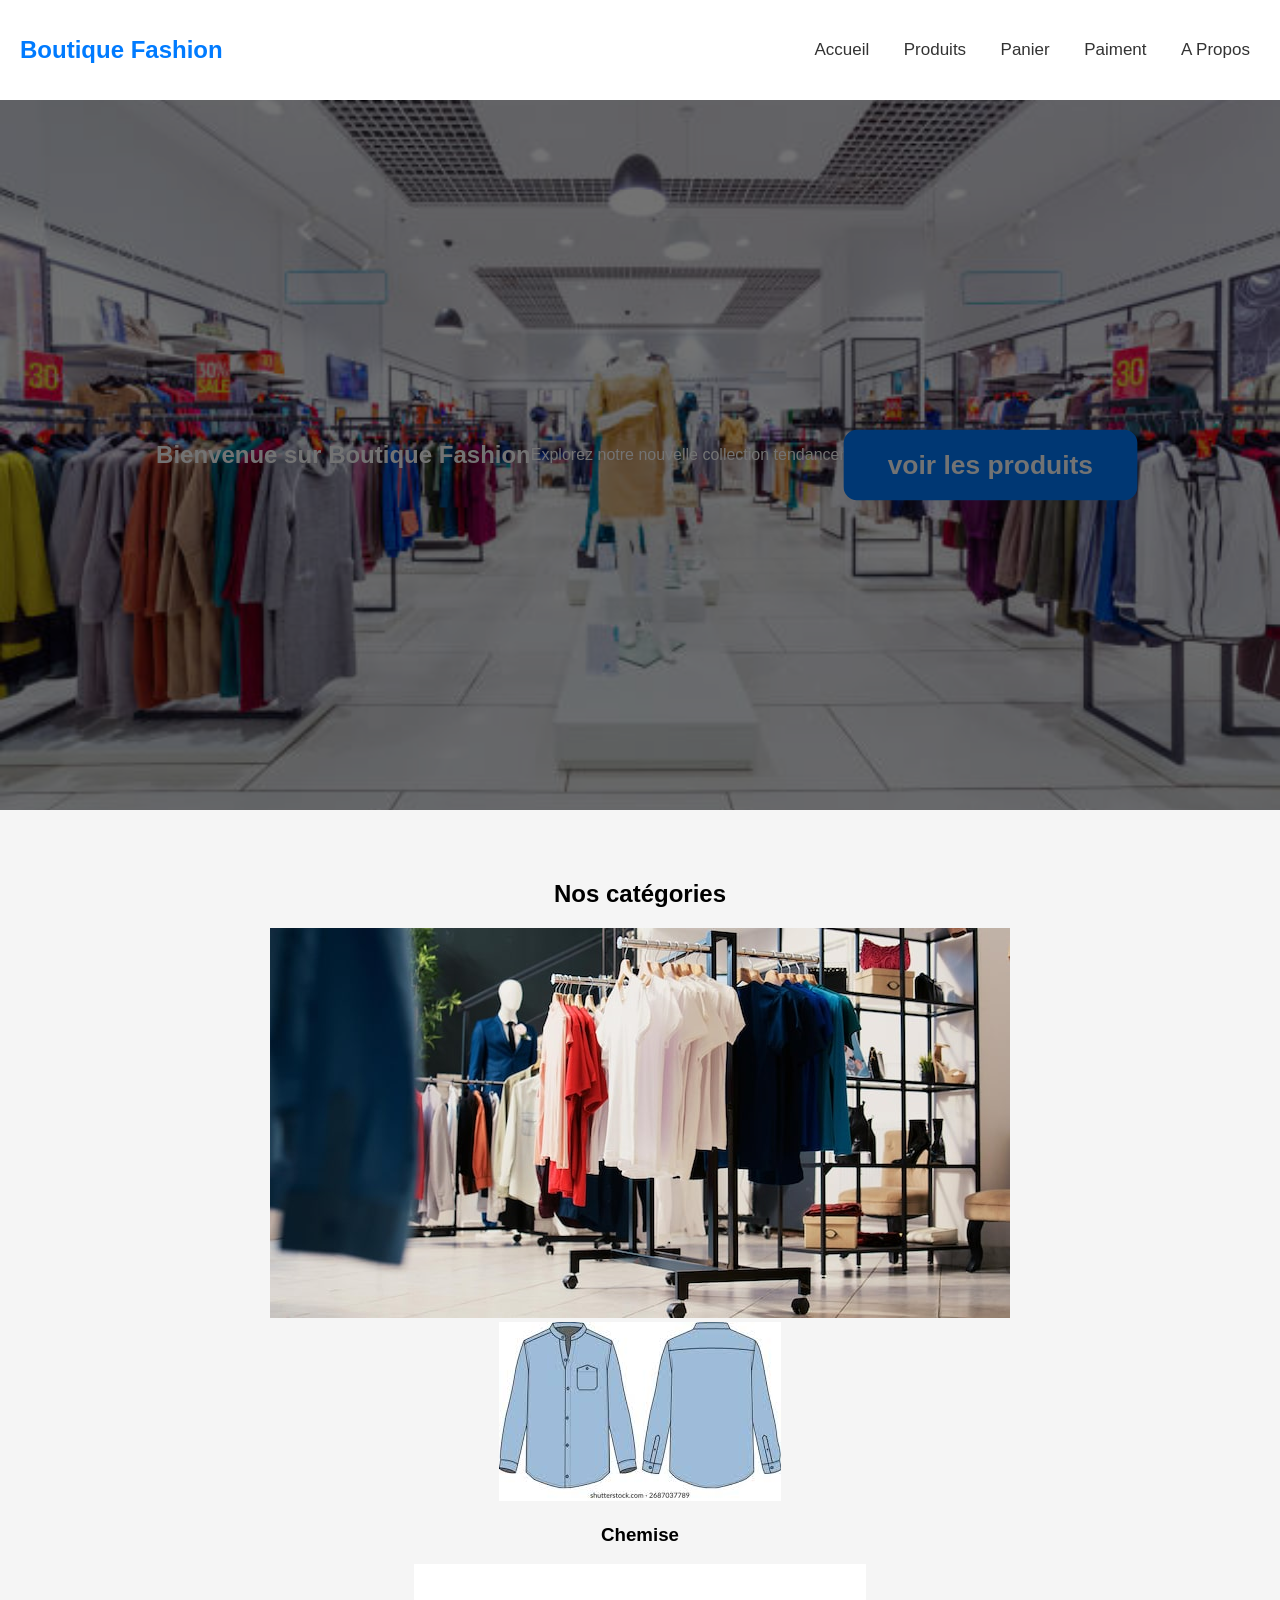
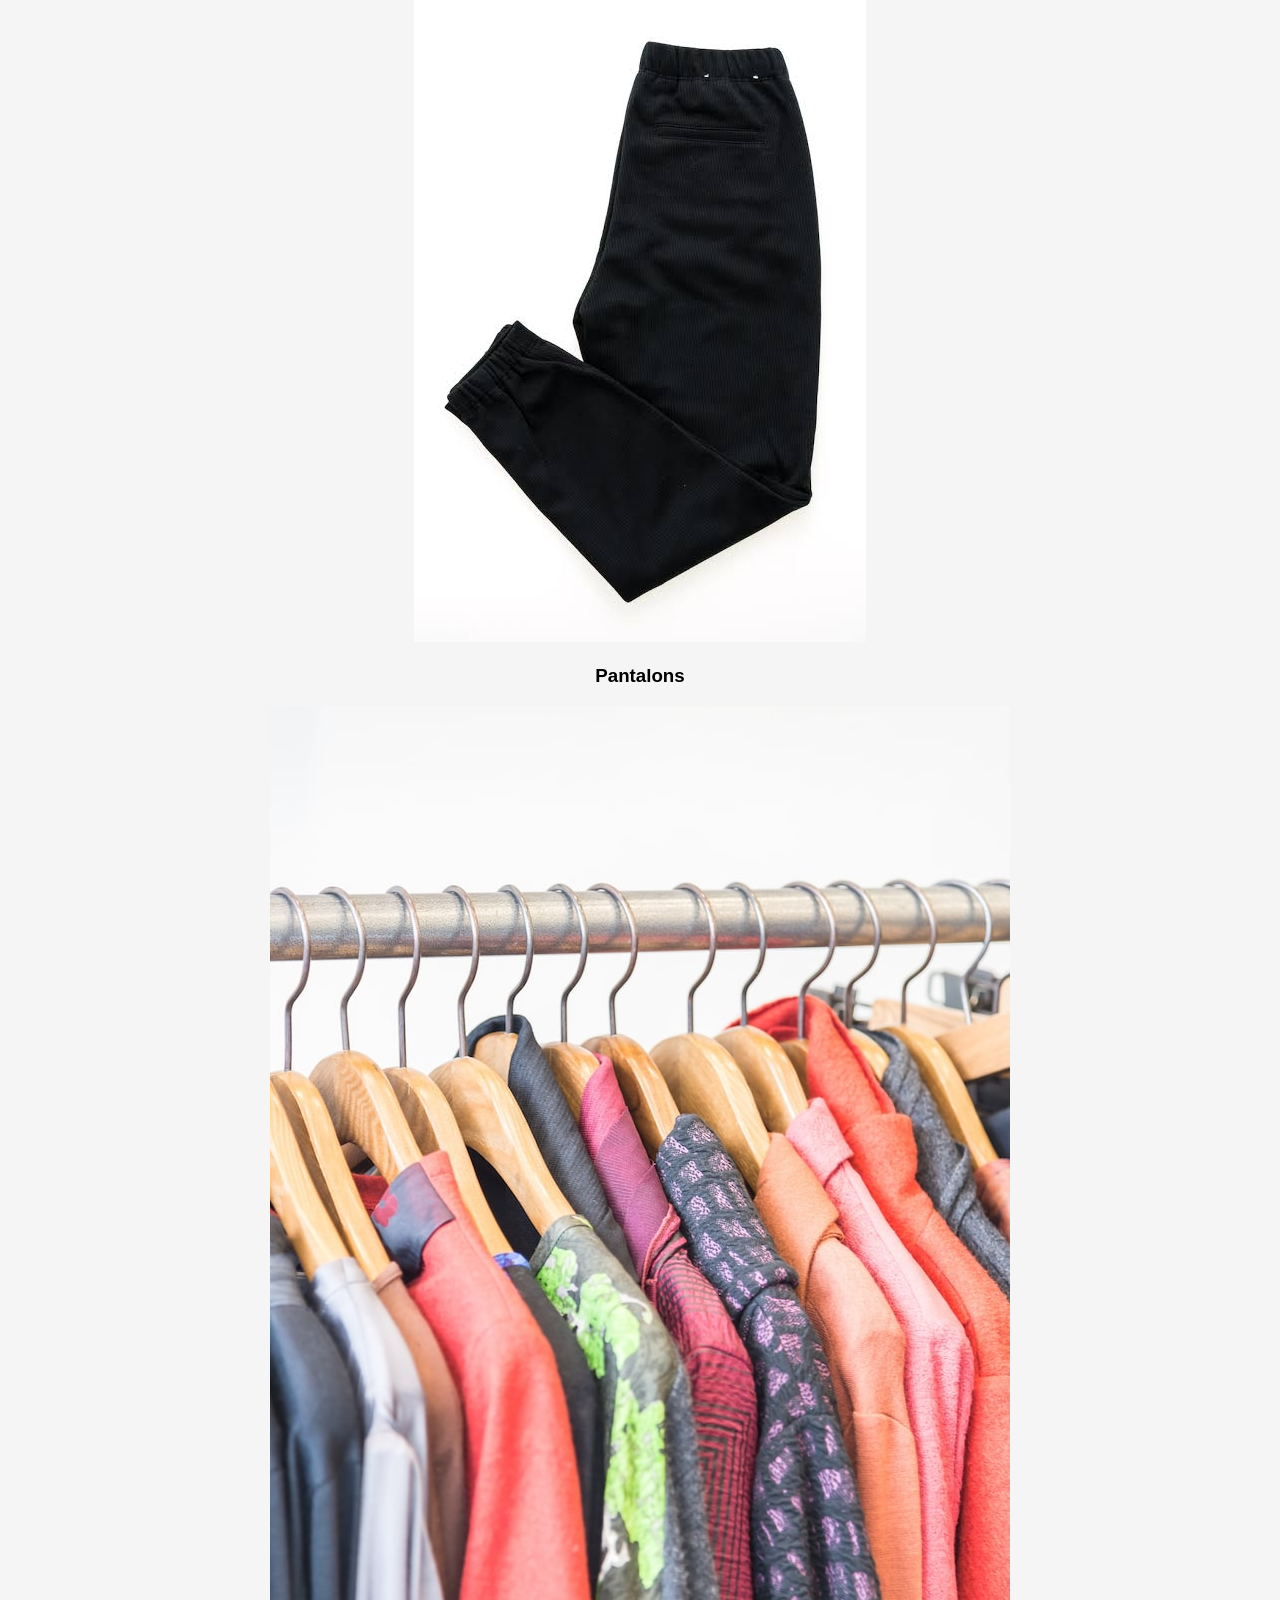
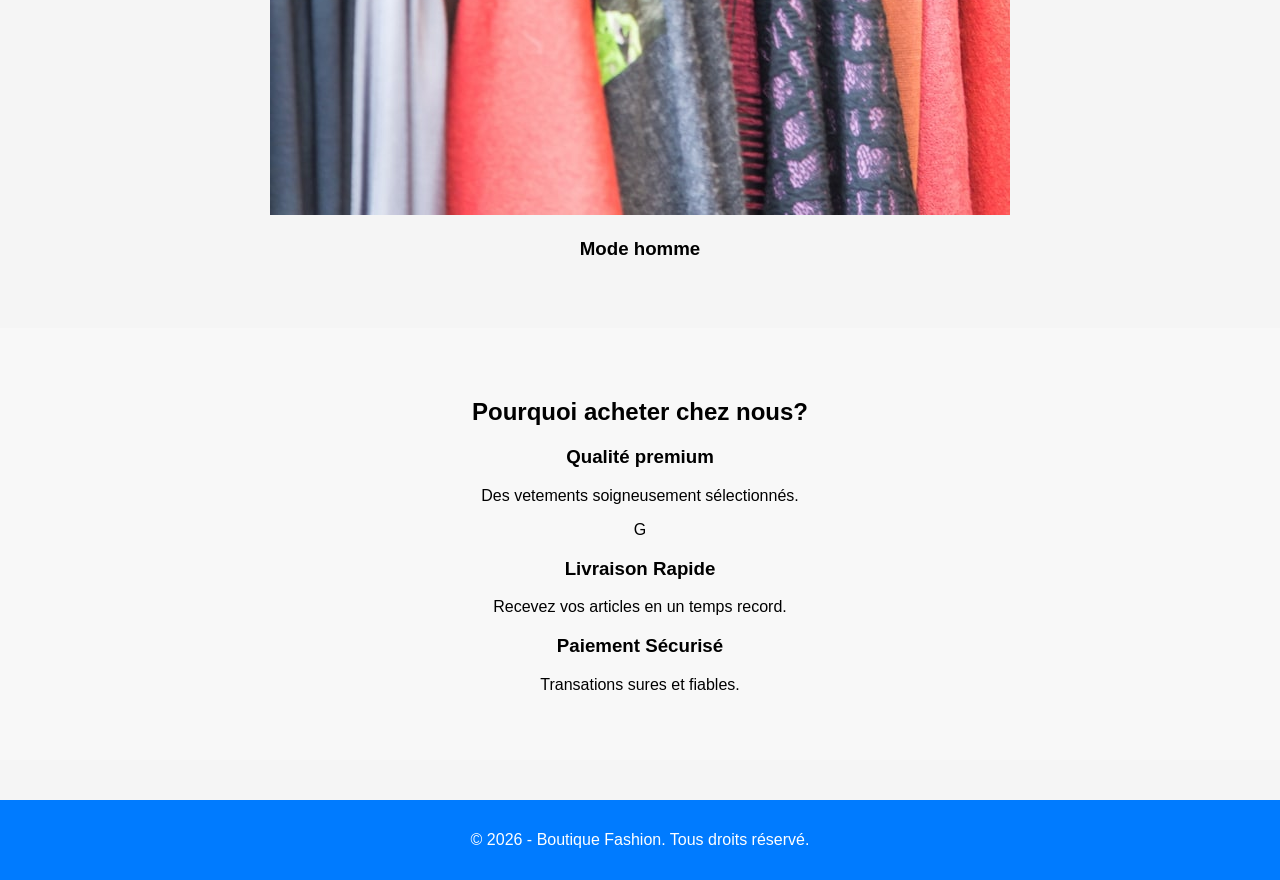
<file: index.html>
<!DOCTYPE html>
<html>
<head>
	<meta charset="utf-8">
	<meta name="viewport" content="width=device-width, initial-scale=1">
	<title>Vente de vetements</title>
	<link rel="stylesheet" type="text/css" href="style.css">
</head>
<body>

<header class="header">
	<h1 class="logo">Boutique Fashion</h1>
	<nav class="navbar">
		<a href="index.html">Accueil</a>
		<a href="produits.html">Produits</a>
		<a href="panier.html">Panier</a>
		<a href="Paiement.html">Paiment</a>
		<a href="apropos.html">A Propos</a>
	</nav>
	</header>

		<section class="hero">
			<div class="hero-content"></div>
			<h2>Bienvenue sur <span>Boutique Fashion</span></h2>
			<p>Explorez notre nouvelle collection tendancen !</p>
			<a class="btn-hero" href="produits.html">voir les produits</a>
		</section>

		<section class="categories">
			<h2>Nos catégories</h2>
			<div class="cat-card">
				<img src="images/gal2.jpg" alt="">
			</div>
			<div class="cat-card">
				<img src="images/chemise1.jpg" alt="">
				<h3>Chemise</h3>

			<div class="cat-card">
				<img src="images/pantalon1.jpg" alt="">
				<h3>Pantalons</h3>
			</div>
		<div class="cat-card">
				<img src="images/gal3.jpg" alt="">
				<h3>Mode homme</h3>
			</div>
		</section>
			<section class="advantages">
				<h2>Pourquoi acheter chez nous?</h2>
				<div class="Adv-container">
					<h3>Qualité premium</h3>
					<p>Des vetements soigneusement sélectionnés.</p>
				</div>G
				<div class="Adv-container">
					<h3>Livraison Rapide</h3>
					<p>Recevez vos articles en un temps record.</p>
				</div>
				<div class="Adv-container">
					<h3>Paiement Sécurisé</h3>
					<p>Transations sures et fiables.</p>
				</div>

			</section>
	<footer>
		<p> &copy; 2026 - Boutique Fashion.
		Tous droits réservé.</p>
	</footer>
	<script src="script.js"></script>
</body>

</html>
</file>
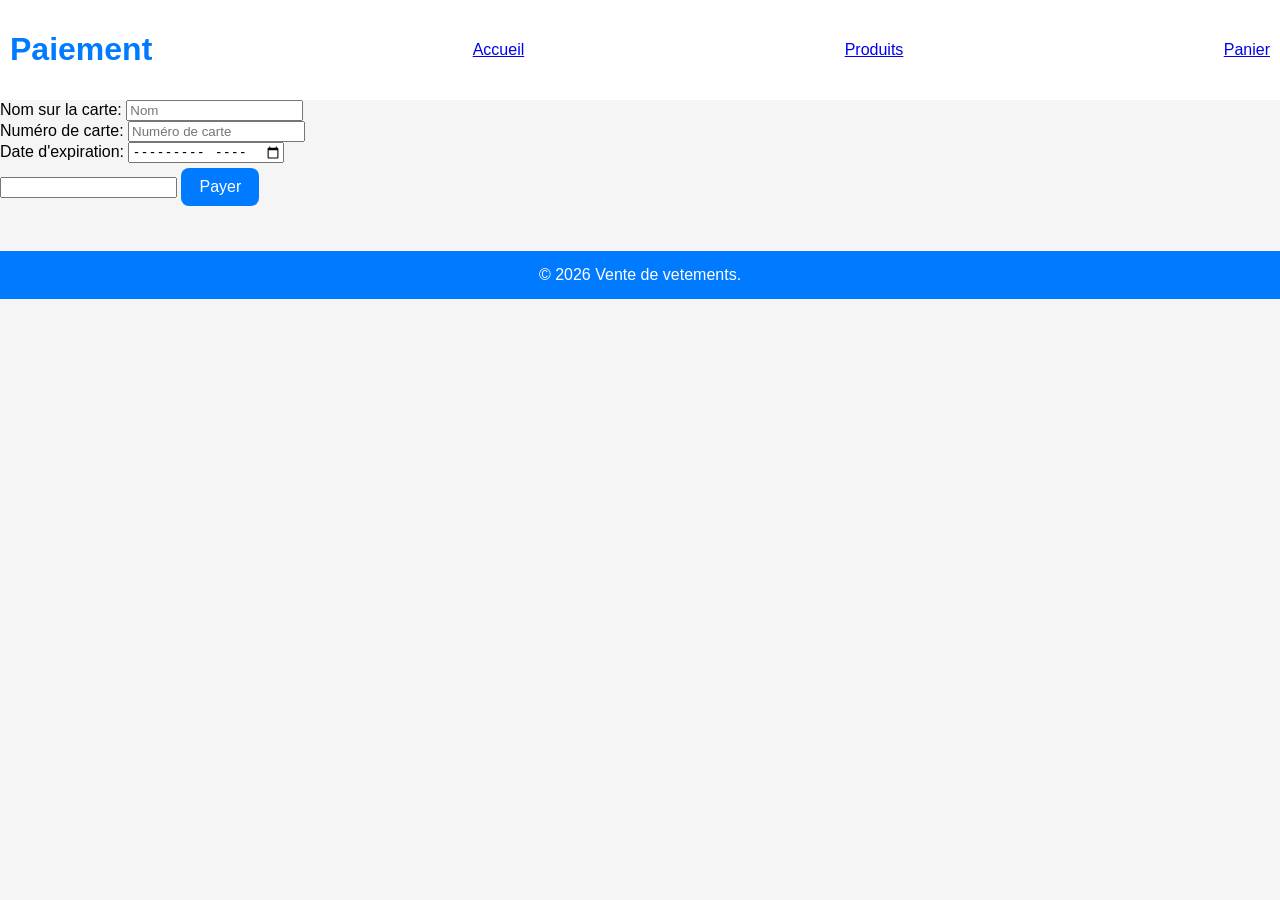
<file: paiement.html>
<!DOCTYPE html>
<html>
<head>
	<meta charset="utf-8">
	<meta name="viewport" content="width=device-width, initial-scale=1">
	<title>Paiment</title>
	<link rel="stylesheet" type="text/css" href="style.css">
</head>
<body>
<header>
	<h1>Paiement</h1>
	<a href="index.html">Accueil</a>
	<a href="produits.html">Produits</a>
	<a href="panier.html">Panier</a>
</header>
	<form id="paimentForm">
		<label>Nom sur la carte:</label>
		<input type="text" placeholder="Nom" required><br>
		<label>Numéro de carte:</label>
		<input type="text" placeholder="Numéro de carte" required><br>
		<label>Date d'expiration:</label>
		<input type="month" required><br>
		<input type="text" maxlength="3" required>
		<button type="submit">Payer</button>
	</form>
<footer>
		&copy; 2026 Vente de vetements.
	</footer>
	<script src="script.js"></script>
</body>
</html>
</file>
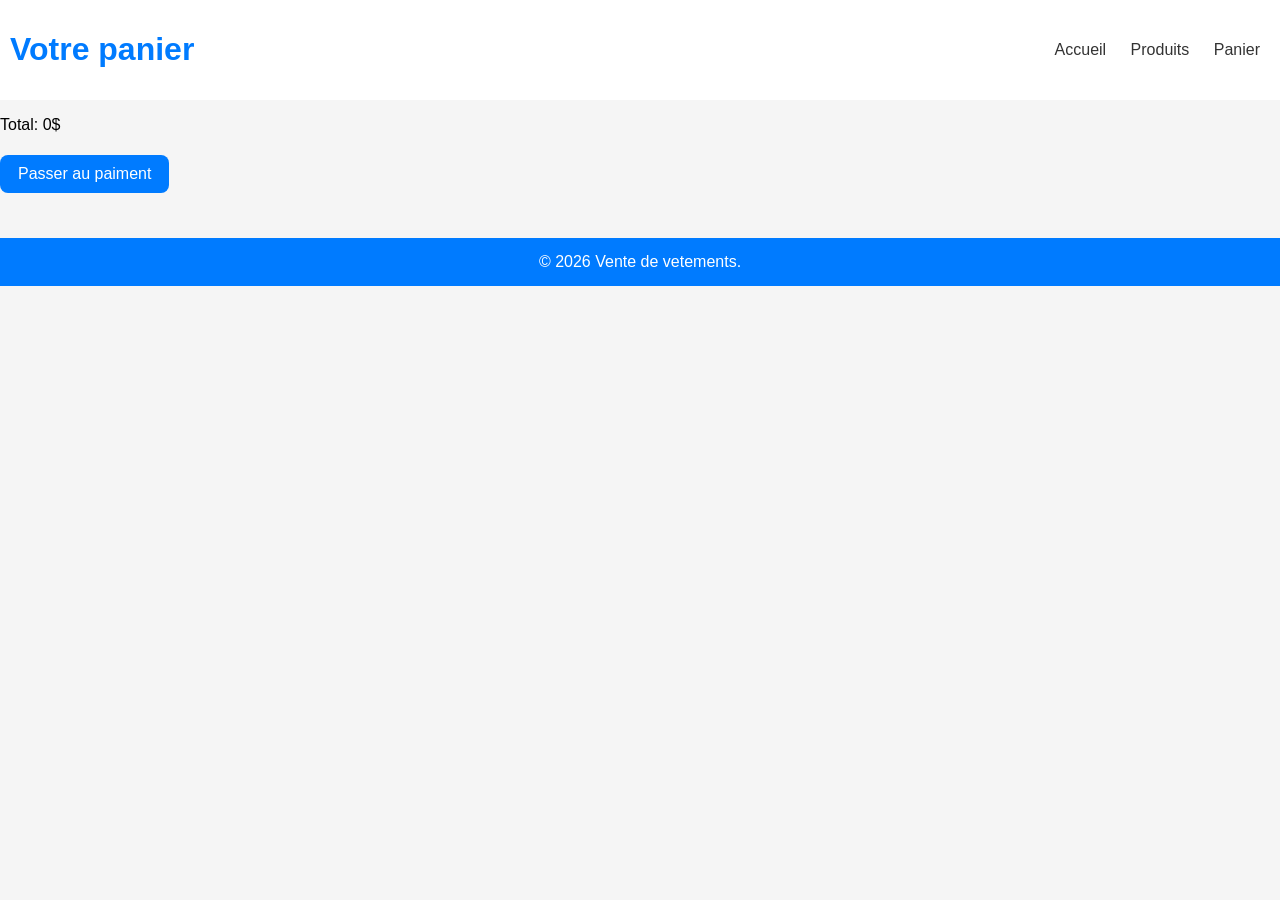
<file: panier.html>
<!DOCTYPE html>
<html>
<head>
	<meta charset="utf-8">
	<meta name="viewport" content="width=device-width, initial-scale=1">
	<title>Panier</title>
	<link rel="stylesheet" type="text/css" href="style.css">
</head>
<body>
<header>
	<h1>Votre panier</h1>
	<nav>
		<a href="index.html">Accueil</a>
		<a href="produits.html">Produits</a>
		<a href="panier.html">Panier</a>
	</nav>
</header>
<main>
	<ul id="panierListe"></ul>
	<p id="totalPrix">Total: 0$</p>
	<button onclick="window.location.href='paiement.html'">Passer au paiment</button>
</main>
<footer>
		&copy; 2026 Vente de vetements.
	</footer>
	<script src="script.js"></script>
</body>
</html>
</file>
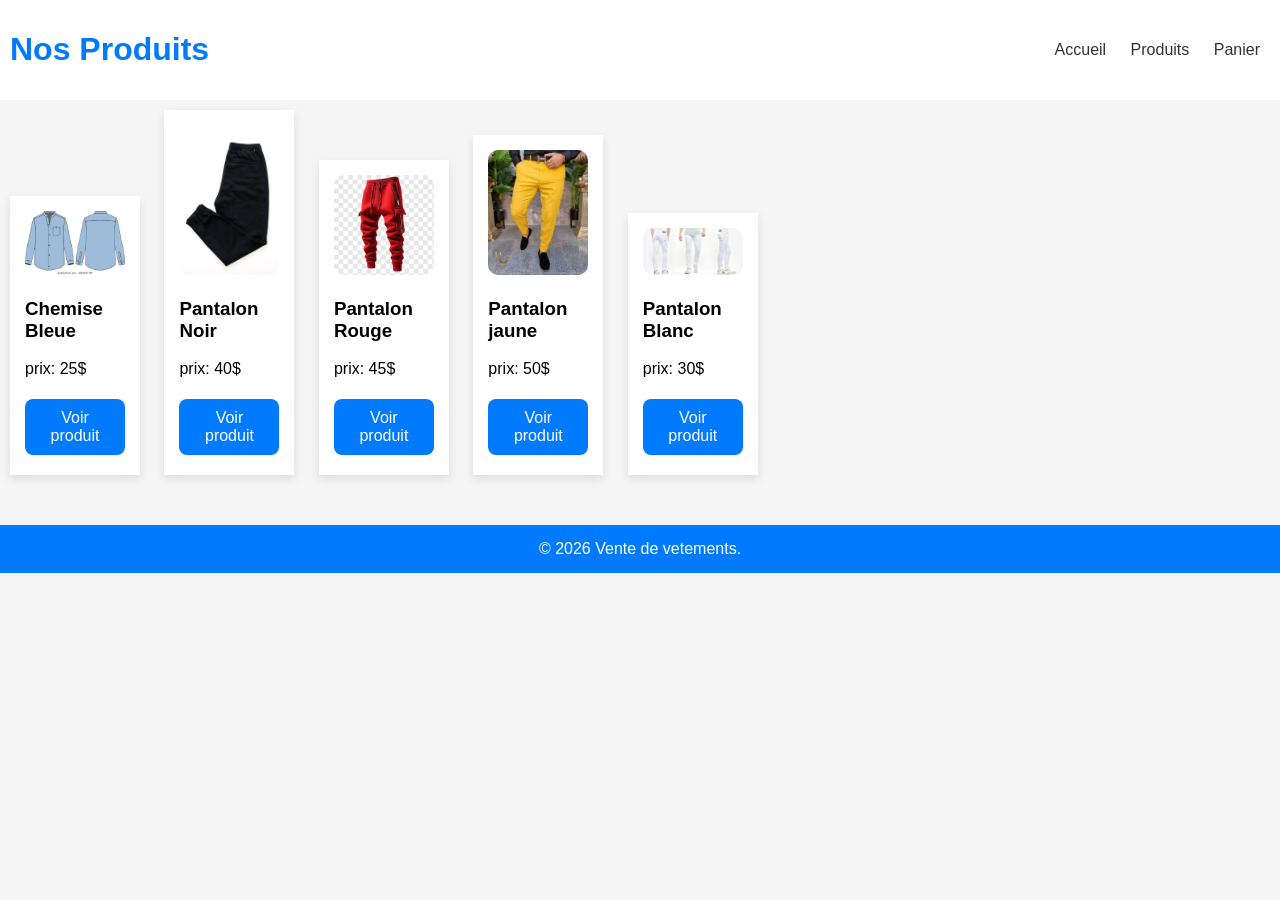
<file: produits.html>
<!DOCTYPE html>
<html>
<head>
	<meta charset="utf-8">
	<meta name="viewport" content="width=device-width, initial-scale=1">
	<title>Nos Produits</title>
	<link rel="stylesheet" type="text/css" href="style.css">
</head>
<body>
<header>
	<h1>Nos Produits</h1>
	<nav>
		<a href="index.html">Accueil</a>
		<a href="produits.html">Produits</a>
		<a href="panier.html">Panier</a>
	</nav>
</header>
<div class="product-list">
	<!--produi 1-->
	<div class="product-card">
		<img src="images/chemise1.jpg" alt="">
		<h3>Chemise Bleue</h3>
		<p>prix: 25$</p>
		<button onclick="voirProduit('chemise1')">Voir produit</button>
	</div>
	<!--produi 2-->
	<div class="product-card">
		<img src="images/pantalon1.jpg" alt="">
		<h3>Pantalon Noir</h3>
		<p>prix: 40$</p>
		<button onclick="voirProduit('pantalon1')">Voir produit</button>
	</div>
	<!--produi 3-->
	<div class="product-card">
		<img src="images/pantalon2.jpg" alt="">
		<h3>Pantalon Rouge</h3>
		<p>prix: 45$</p>
		<button onclick="voirProduit('pantalon2')">Voir produit</button>
	</div>
	<!--produi 4-->
	<div class="product-card">
		<img src="images/pantalon3.jpg" alt="">
		<h3>Pantalon jaune</h3>
		<p>prix: 50$</p>
		<button onclick="voirProduit('pantalon3')">Voir produit</button>
	</div>
	<!--produi 5-->
	<div class="product-card">
		<img src="images/pantalon4.jpg" alt="">
		<h3>Pantalon Blanc</h3>
		<p>prix: 30$</p>
		<button onclick="voirProduit('pantalon4')">Voir produit</button>
	</div>
	<!--AJOUTER D'AUTRES PRODUITS ICI-->
<footer>
		&copy; 2026 Vente de vetements.
	</footer>
	<script src="script.js"></script>
</body>
</html>
</file>
<file: style.css>
body{
	font-family: Arial, sans-serif;
	margin: 0; padding: 0;
	background:#f5f5f5;
}
header{
	background: #fff ;
	color:  #007bff;
	padding: 10px;
	display: flex; justify-content: space-between; align-items: center;
}
.header{
	display: flex;
	justify-content: space-between;
	align-items: center;
	padding: 20px;
	background: #ffffff ;
	box-shadow: 0 4px 10px rgba(0, 0, 0, 0.1);
}
nav a{
color:  #333;
margin: 0 10px;
text-decoration: none;
transition: color 0.3s;}
.logo{
	font-size: 24px;
	color: #007bff ;
	font-weight: bold;
}
.navbar a{
	margin-left: 20px;
	text-decoration: none;
	color:  #333;
	font-size: 17px;
	transition: 0.3s;
}
.navbar a: hover{
	color:#007bff ;
}
.product-card{
	background:#fff ;
	padding: 15px;
	margin: 10px;
	display: inline-block;
	width: 100px;
	box-shadow: 0 4px 10px rgba(0, 0, 0, 0.1);
	transition: transform 0.3s, box-shadow 0.3s;
}
.product-card:hover{
	transform: translateY(-7px);
	scale: (1.03);
	box-shadow: 0 12px 25px rgba( 0,0,0,0.2);
}
.product-card img{
	width: 100%;
	border-radius: 10px;
	transition: 0.4s ease;
}
.product-card img: hover{
	transform: scale(1.1);
}
button{
	background: #007bff;
	color: white;
	padding: 10px 18px;
	border: none;
	border-radius: 8px;
	font-size: 16px;
	margin: 5px 0;
	cursor: pointer;
	transition: 0.3s;
}
.produit-detail{
	opacity: 0;
	transform: translateY(20px);
	animation: slideDrow 0.5s ease forwards;
}
.hero{
	background: url('images/gal1.jpg') center/cover;
	height: 70vh;
	display: flex;
	align-items: center;
	justify-content: center;
	padding: 40px;
	color: white;
	text-align: center;
	position: relative;
}
.hero::after{
	pointer-events: none;
	content:"";
	position: absolute;
	width: 100%;
	height: 100%;
	background: rgba(0, 0, 0, 0.55);
	top: 0;
	left: 0;
}
.hero-content{
	position: relative;
	z-index: 10;
	pointer-events: auto;
	max-width: 700px;
	animation: fadeIn 1s ease forwards;
}
.hero-content h2{
	font-size: 48px;
	margin-bottom: 20px;
}
.hero-content p{
	font-size: 20px;
	margin-bottom: 25px;
}

.btn-hero:hover{
	background: #0056b3;
	transform: scale(1.12);
	box-shadow: 0 8px 20px rgba(0, 0, 0, 0.3);
}
.btn-hero{
	background:#007bff;
	padding: 18px 40px;
	font-size: 24px;
	font-weight: bold;
	border-radius: 12px;
	color: white;
	text-decoration: none;
	display: inline-block;
	margin-top: 20px;
	transition: 0.3s;
	transform: scale(1.1);
	box-shadow: 0 0 10px rgba(0, 123, 255, 0.8s);
}
.categories{
	padding: 50px 20px;
	text-align: center;
}
.cat-container{
	display: flex;
	justify-content: center;
	gap: 25px;
	margin-top: 30px;
}
.cad-card{
	width: 250px;
	padding: 15px;
	border-radius: 10px;
	background: #fff;
	box-shadow: 0 4px 15px rgba(0, 0, 0, 0.1);
	transition: 0.3s;
}
.cad-card:hover{
	transform: translateY(-10px);
}
.cad-card img{
	width: 100%;
	height: 200px;
	object-fit: cover;
	border-radius: 10px;
}
.advantages{
	padding: 50px 20px;
	background: #f8f8f8;
	text-align: center;
}
.adv-container{
	display: flex;
	justify-content: center;
	gap: 30px;
	margin-top: 30px;
}
.adv-card{
	background: width;
	padding: 25px;
	width: 250px;
	border-radius: 12px;
	box-shadow: 0 4px 15px rgba(0, 0, 0, 0.1);
	transition: 0.3s;
}
.adv-card:hover{
	transform: scale(1.05);
}
footer{
	background: #007bff;
	color: white;
	text-align: center;
	padding: 15px;
	margin-top: 40px;
}
@keyframes fadeIn{
	from{opacity: 0; transform: translateY(20px);}
	to{opacity: 1; transform: translateY(0);}
}

/* SECTION HERO ABOUT */
.about-hero {
    Padding : 80px 20px ;
    Text-align : center ;
    Background : #007bff ;
    Color : white ;
    Animation : fadeIn 0.8s ease forwards ;
}

.about-hero h2 {
    Font-size : 42px ;
    Margin-bottom : 10px ;
}

.about-hero p {
    Font-size : 20px ;
}

/* CONTENU PRINCIPAL */
.about-content, .mission, .values, .team {
    Padding : 50px 20px ;
    Max-width : 900px ;
    Margin : auto ;
    Text-align : center ;
}

.mission-box {
    Background : #f0f7ff ;
    Padding : 20px ;
    Border-radius : 12px ;
}

/* VALEURS */
.values-container {
    Display : flex ;
    Justify-content : center ;
    Gap : 25px ;
    Flex-wrap : wrap ;
}

.value-card {
    Width : 260px ;
    Background : #fff ;
    Padding : 25px ;
    Border-radius : 12px ;
    Box-shadow : 0 4px 15px rgba(0,0,0,0.1) ;
    Transition : 0.3s ;
}

.value-card :hover {
    Transform : translateY(-10px) ;
}

/* ÉQUIPE */
.team-container {
    Display : flex ;
    Justify-content : center ;
    Gap : 25px ;
    Margin-top : 30px ;
    Flex-wrap : wrap ;
}

.team-card {
    Width : 240px ;
    Background : white ;
    Padding : 15px ;
    Border-radius : 12px ;
    Box-shadow : 0 4px 15px rgba(0,0,0,0.1) ;
    Transition : 0.3s ;
}

.team-card :hover {
    Transform : scale(1.05) ;
}

.team-card img {
    Width : 100% ;
    Border-radius : 10px ;
    Height : 200px ;
    Object-fit : cover ;
}
</file>
